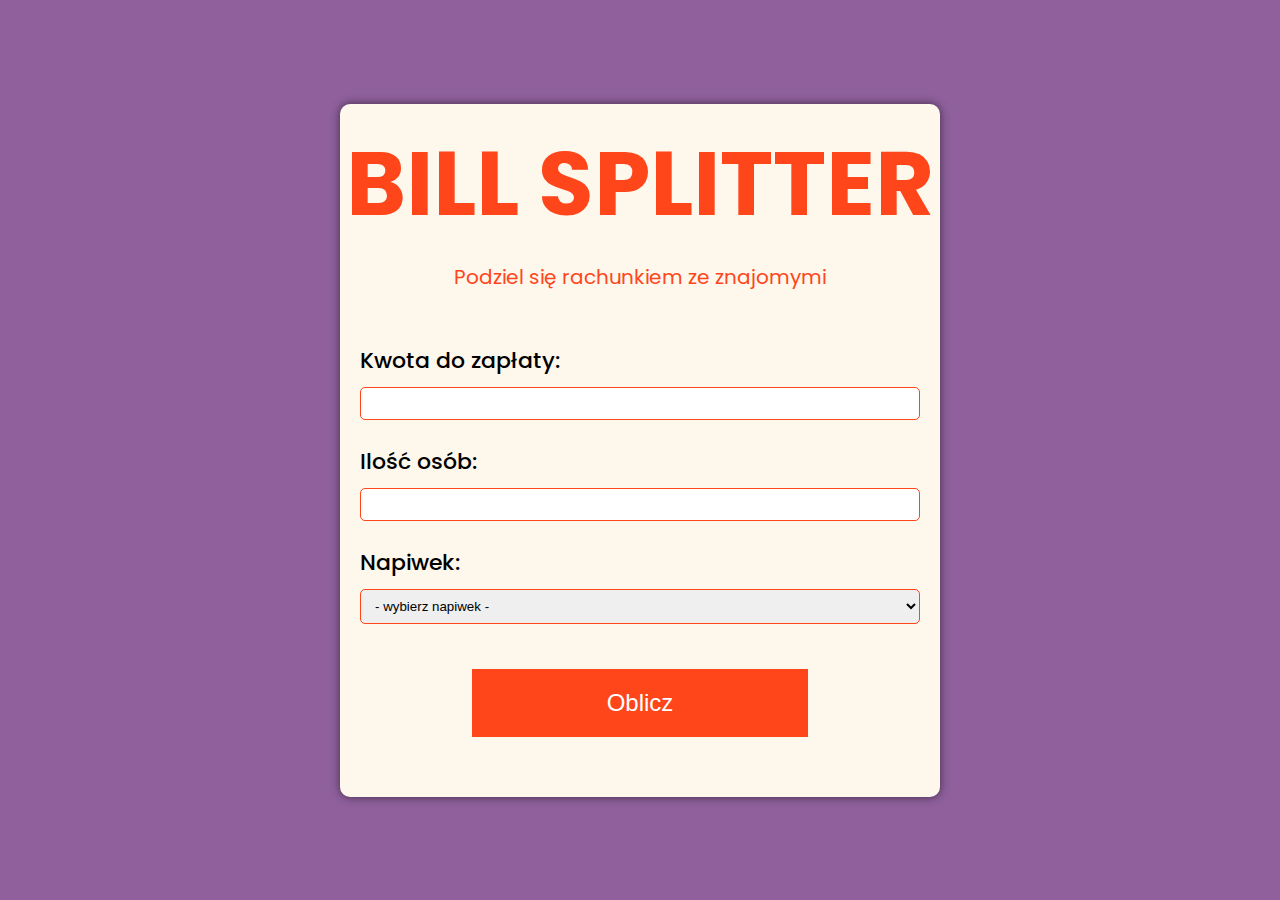
<file: bill_spliter/index.html>
<!DOCTYPE html>
<html lang="pl">
<head>
    <meta charset="UTF-8">
    <meta name="viewport" content="width=device-width, initial-scale=1.0">
    <title>BillSplitter</title>
    <link rel="preconnect" href="https://fonts.googleapis.com">
    <link href="https://fonts.googleapis.com/css2?family=Poppins:wght@400;500;700&display=swap" rel="stylesheet">
    <link rel="preconnect" href="https://fonts.gstatic.com" crossorigin>
    <link rel="stylesheet" href="./styles/main.css">
</head>
<body>
    
    <div class="wrapper">

        <div class="top">
            <h1>BILL SPLITTER</h1>
            <p>Podziel się rachunkiem ze znajomymi</p>
        </div>
        <div class="bottom">
            <label for="price">Kwota do zapłaty:</label>
            <input type="number" id="price">

            <label for="people">Ilość osób:</label>
            <input type="number" id="people">

            <label for="tip">Napiwek:</label>
            <select id="tip">
                <option value="0" disabled selected>- wybierz napiwek -</option>
                <option value="0.05">5%</option>
                <option value="0.1">10%</option>
                <option value="0.15">15%</option>
                <option value="0.2">20%</option>
            </select>

            <button class="count">Oblicz</button>
            <p class="error"></p>
            <p class="cost-info">Powinniście się złożyć po <span class="cost"></span>zł :)</p>
        </div>

    </div>

    <script src="./script.js"></script>
</body>
</html>
</file>
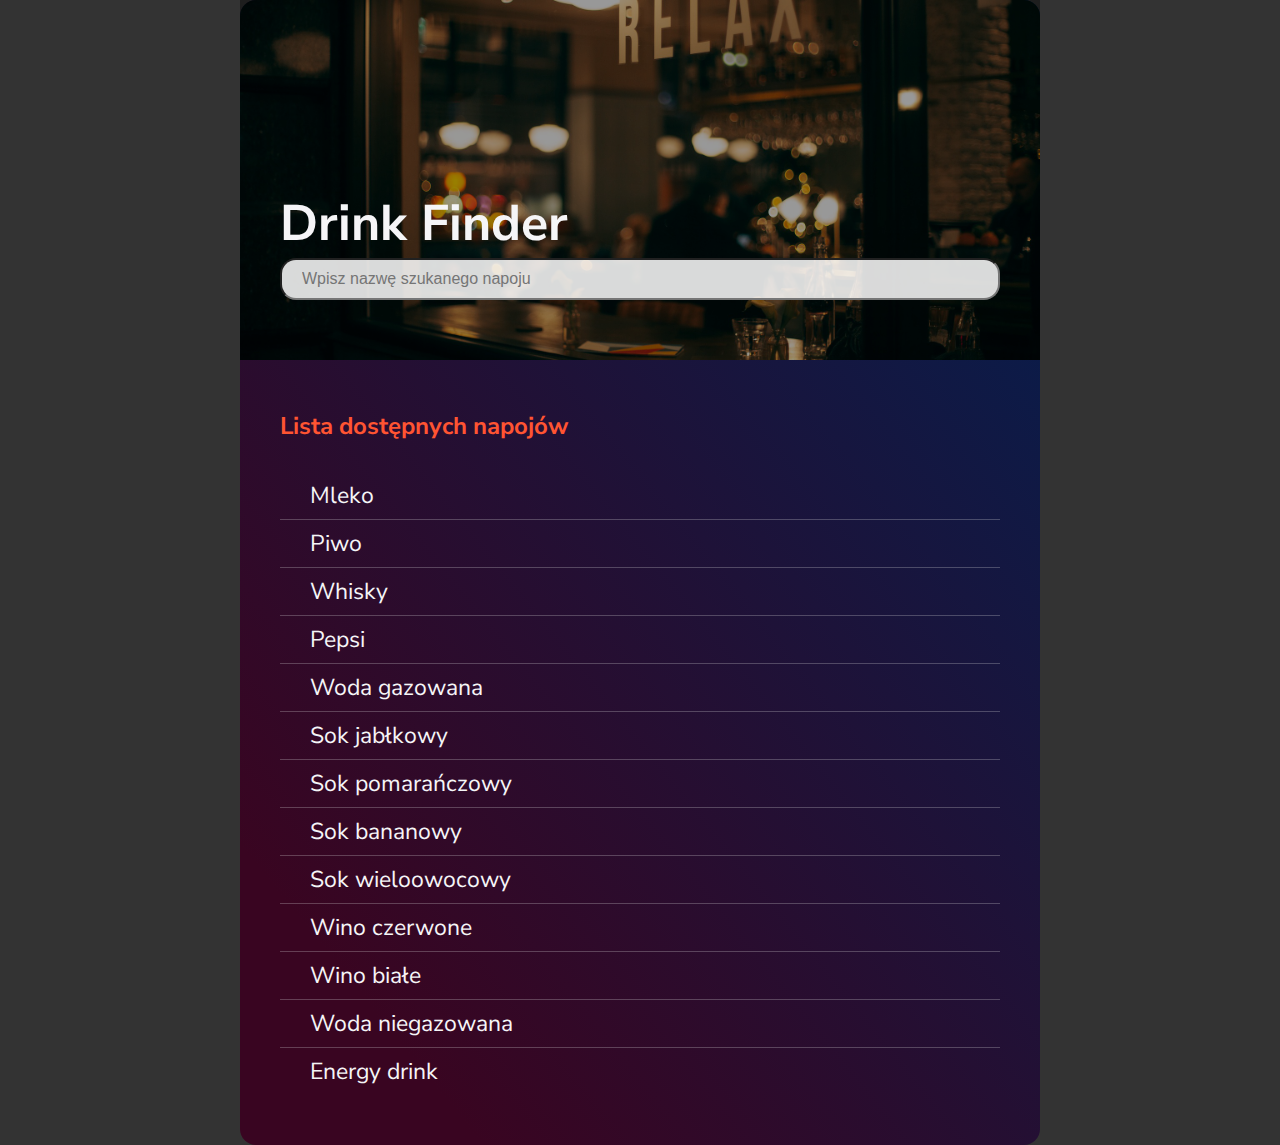
<file: drink_finder/index.html>
<!DOCTYPE html>
<html lang="pl">
<head>
    <meta charset="UTF-8">
    <meta name="viewport" content="width=device-width, initial-scale=1.0">
    <title>Drink finder</title>
    <link rel="preconnect" href="https://fonts.googleapis.com">
    <link rel="preconnect" href="https://fonts.gstatic.com" crossorigin>
    <link href="https://fonts.googleapis.com/css2?family=Nunito+Sans:ital,opsz,wght@0,6..12,200..1000;1,6..12,200..1000&display=swap" rel="stylesheet">
    <link rel="stylesheet" href="./styles/main.css">
</head>
<body>
    
    <div class="wrapper">
        <div class="header">
            <div class="shadow"></div>
            <h1>Drink Finder</h1>
            <input type="text" class="search" placeholder="Wpisz nazwę szukanego napoju">
        </div>

        <div class="drink-list">
            <h2>Lista dostępnych napojów</h2>
            <ul>
                <li>Mleko</li>
                <li>Piwo</li>
                <li>Whisky</li>
                <li>Pepsi</li>
                <li>Woda gazowana</li>
                <li>Sok jabłkowy</li>
                <li>Sok pomarańczowy</li>
                <li>Sok bananowy</li>
                <li>Sok wieloowocowy</li>
                <li>Wino czerwone</li>
                <li>Wino białe</li>
                <li>Woda niegazowana</li>
                <li>Energy drink</li>
            </ul>
        </div>
    </div>

    <script src="./script.js"></script>
</body>
</html>
</file>
<file: bill_spliter/styles/main.css>
* {
    box-sizing: border-box;
    margin: 0;
    padding: 0;
}

body {
    display: flex;
    justify-content: center;
    align-items: center;
    min-height: 100vh;
    font-family: "Poppins", sans-serif;
    font-style: normal;
    background-color: #8f609c;
}

.wrapper {
    width: 600px;
    background-color: #FDF7EC;
    box-shadow: 0 0 10px #0000008d;
    border-radius: 10px;
}

.top {
    display: flex;
    justify-content: center;
    align-items: center;
    flex-direction: column;
    height: 200px;
    color: #FF451A;
}

.top h1 {
    font-size: 90px;
    font-weight: 700;
}

.top p {
    margin-top: 10px;
    font-size: 20px;
}

.bottom {
    padding: 40px 20px;
    font-weight: 500;
}

label {
    display: block;
    margin-bottom: 10px;
    font-size: 22px;
}

input, select {
    margin-bottom: 25px;
    padding: 8px 10px;
    width: 100%;
    border-radius: 5px;
    border: 1px solid #FF451A;
}

.count {
    display: block;
    position: relative;
    margin: 20px auto;
    padding: 20px 10px;
    width: 60%;
    font-size: 24px;
    background-color: #FF451A;
    border: none;
    color: white;
    cursor: pointer;
    transition: transform 0.2s ease, box-shadow 0.2s ease;
}

.count:hover {
    transform: translate(-10px, -10px);
    box-shadow: 10px 10px 0 0 black;
}

.cost-info {
    display: none;
    margin-top: 30px;
    font-size: 20px;
}

.cost {
    font-weight: bold;
}

.error {
    font-size: 18px;
    color: rgb(199,63,29);
    text-align: center;
}
</file>
<file: drink_finder/styles/main.css>
* {
    box-sizing: border-box;
    margin: 0;
    padding: 0;
}

html {
    background-color: #000000cc;
}

body {
    display: flex;
    justify-content: center;
    align-items: center;
    min-height: 100vh;
    font-family: "Nunito Sans", sans-serif;
    font-style: normal;
    color: #F5F5F7;
}

.wrapper {
    width: 800px;
    background: rgb(57, 5, 33);
    background: linear-gradient(51deg, rgba(57, 5, 33, 1) 14%, rgba(1, 32, 81, 1) 100%);
    border-radius: 16px;
}

.header {
    display: flex;
    justify-content: flex-end;
    align-items: flex-start;
    flex-direction: column;
    position: relative;
    height: 360px;
    padding: 20px 40px;
    border-top-left-radius: 16px;
    border-top-right-radius: 16px;
    background-image: url('../img/bar.jpg');
    background-size: cover;
    background-position: center;
    z-index: 0;
}

.shadow {
    position: absolute;
    top: 0;
    left: 0;
    width: 100%;
    height: 100%;
    background-color: rgba(0, 0, 0, .40);
    z-index: -1;
}

h1 {
    font-size: 50px;
}

.search {
    padding: 10px 20px;
    margin-bottom: 40px;
    width: 100%;
    font-size: 16px;
    border-radius: 16px;
    background-color: rgba(255, 255, 255, .85);
}

.drink-list {
    padding: 20px 40px;
}

h2 {
    padding: 30px 0;
    color: #ff5432;
}

ul {
    padding-bottom: 30px;
    font-size: 23px;
    list-style: none;
}

li {
    padding: 8px 30px;
    border-bottom: 1px solid rgba(226, 226, 226, 0.268);
}

li:last-child {
    border-bottom: 0;
}
</file>
